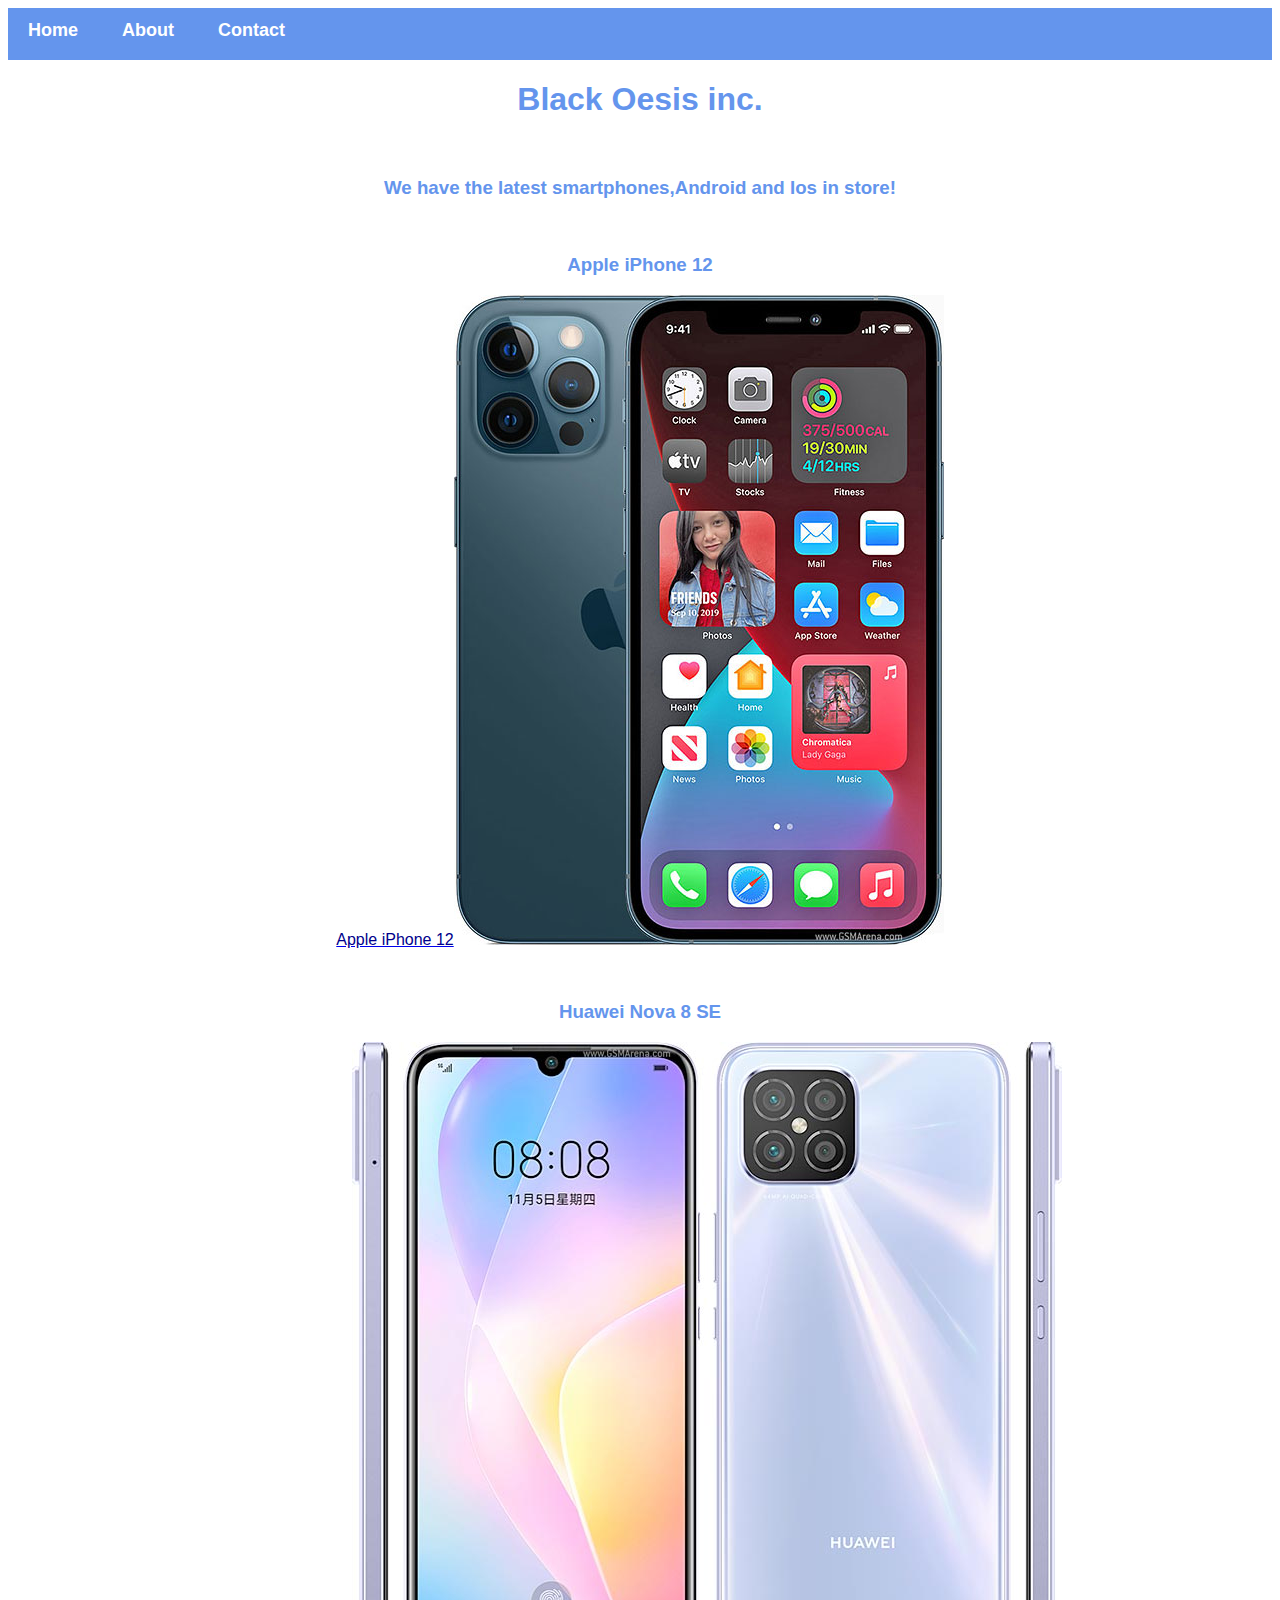
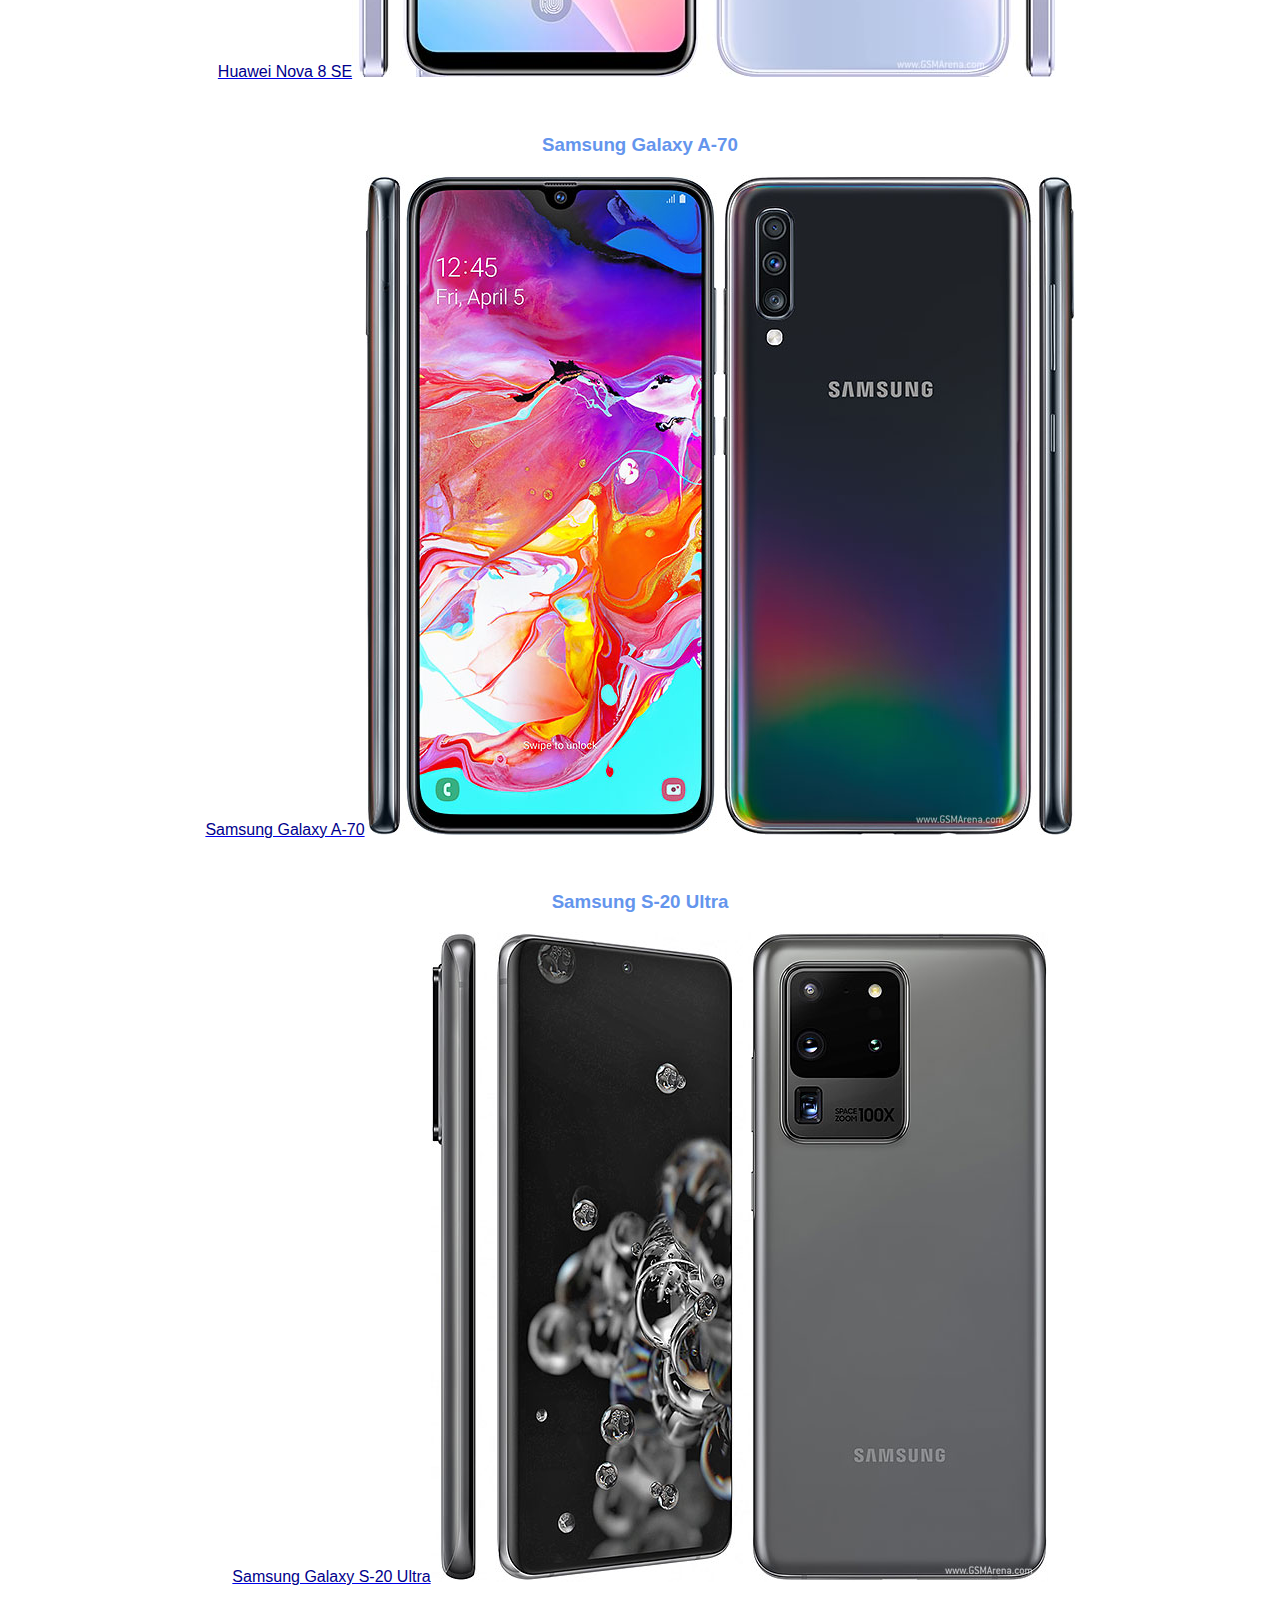
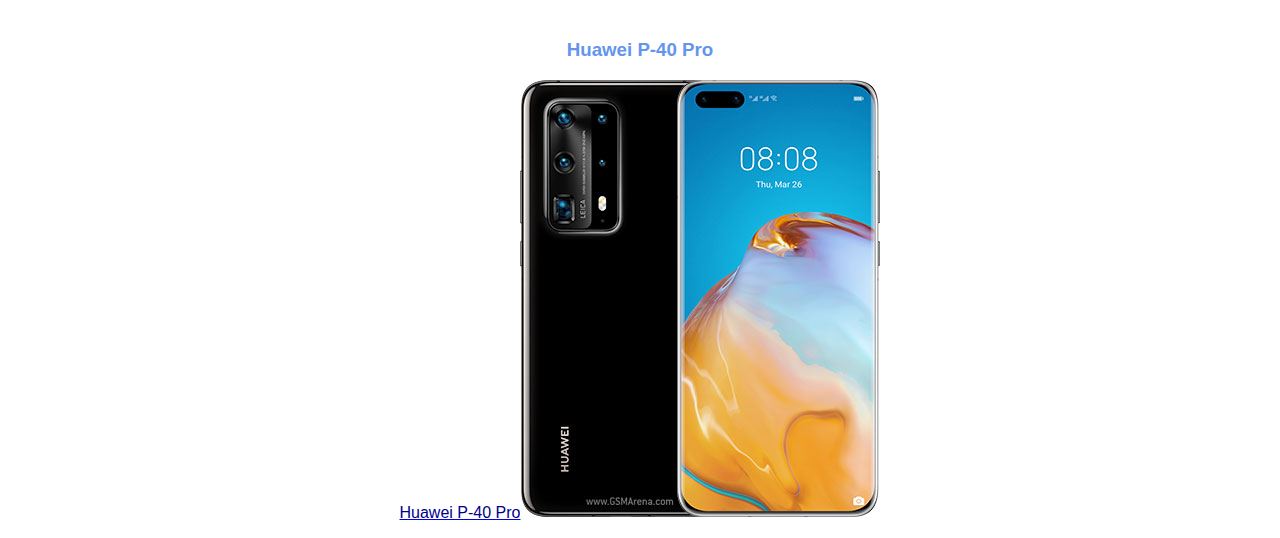
<file: index.html>
<!DOCTYPE html>
<html>
    <head>
        <link rel="stylesheet" href="styles.css">
    
    </head>
    <body>
        <div id="menu">
            <a href="index.html">Home</a>
            <a href="about.html">About</a>
            <a href="contact.html">Contact</a>
        </div>
        <div class="Home-page">
        
        <h1>Black Oesis inc.</h1>
        <br/>
        <h3><b>We have the latest smartphones,Android and Ios in store!</b></h3>
        <br/>
        <h3>Apple iPhone 12</h3>
        <a href="apple.html"><p>Apple iPhone 12<img src="images/apple-iphone-12-pro-max-1.jpg"/></p></a>
        <br/>
        <h3>Huawei Nova 8 SE</h3>
        <a href="huawei.html"><p>Huawei Nova 8 SE<img src="images/huawei-nova-8-se-1%20(1).jpg"/></p></a>
        <br/>
        <h3>Samsung Galaxy A-70</h3>
        <a href="samsung.html"><p>Samsung Galaxy A-70<img src="images/samsung-galaxy-a70-1.jpg"/></p></a>
        <br/>
        <h3>Samsung S-20 Ultra</h3>
        <a href="samsung-s20.html"><p>Samsung Galaxy S-20 Ultra<img src="images/samsung-galaxy-s20-ultra-11.jpg"/></p></a>
        <br/>
        <h3>Huawei P-40 Pro</h3>
        <a href="p40.html"><p>Huawei P-40 Pro<img src="images/huawei-p40-pro-plus-3.jpg"/></p></a>
        </div>
        
    
    </body>
</html>
</file>
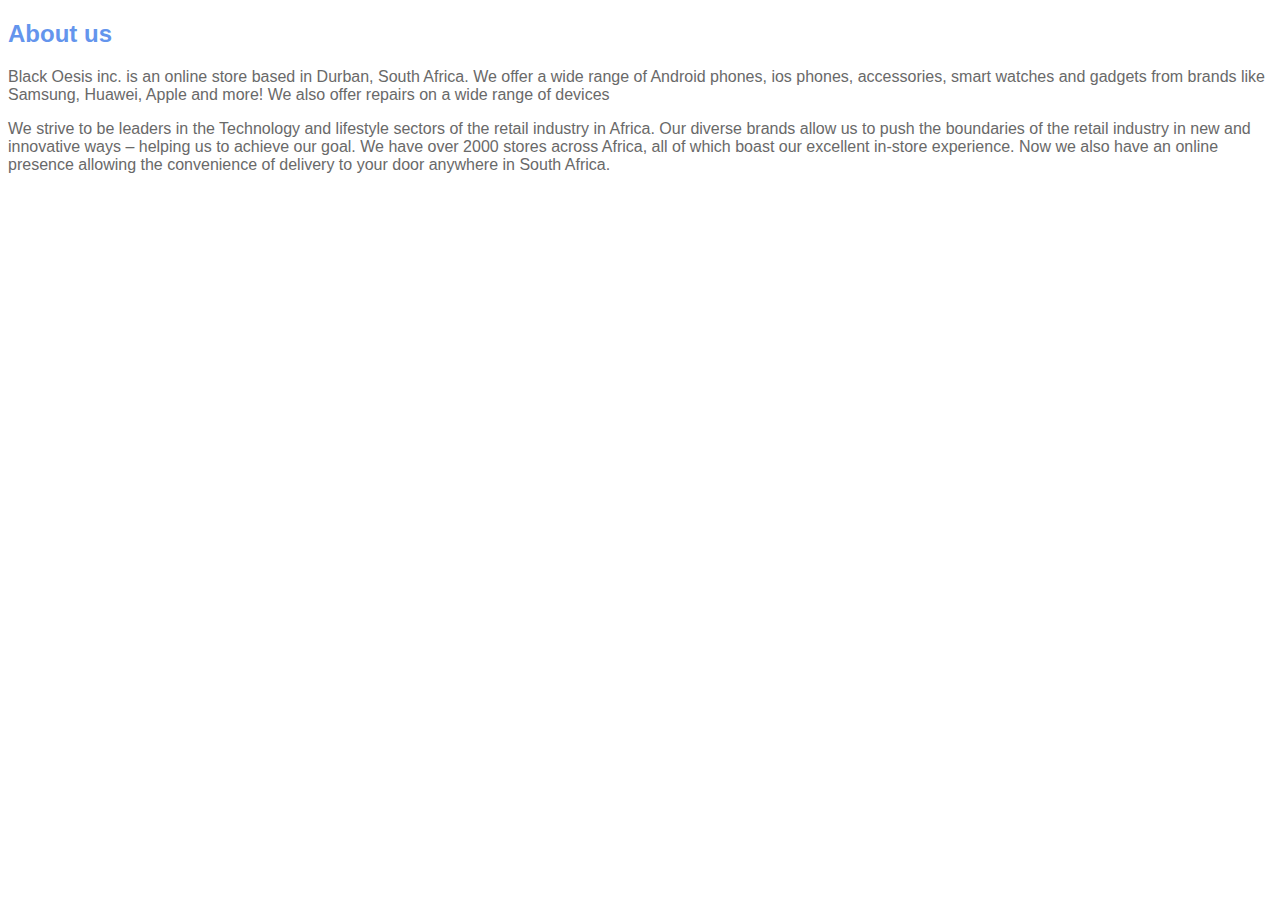
<file: about.html>
<!DOCTYPE html>
<html>
    <head>
        <link rel="stylesheet" href="styles.css">
    
    </head>
    <body>
        <h2>About us</h2>
        <p>Black Oesis inc. is an online store based in Durban, South Africa. We offer a wide range of Android phones, ios phones, accessories, smart watches and gadgets from brands like Samsung, Huawei, Apple and more! We also offer repairs on a wide range of devices</p>
        <p>We strive to be leaders in the Technology and lifestyle sectors of the retail industry in Africa. Our diverse brands allow us to push the boundaries of the retail industry in new and innovative ways – helping us to achieve our goal. We have over 2000 stores across Africa, all of which boast our excellent in-store experience. Now we also have an online presence allowing the convenience of delivery to your door anywhere in South Africa.</p>
        
    
    

    </body>
</html>
</file>
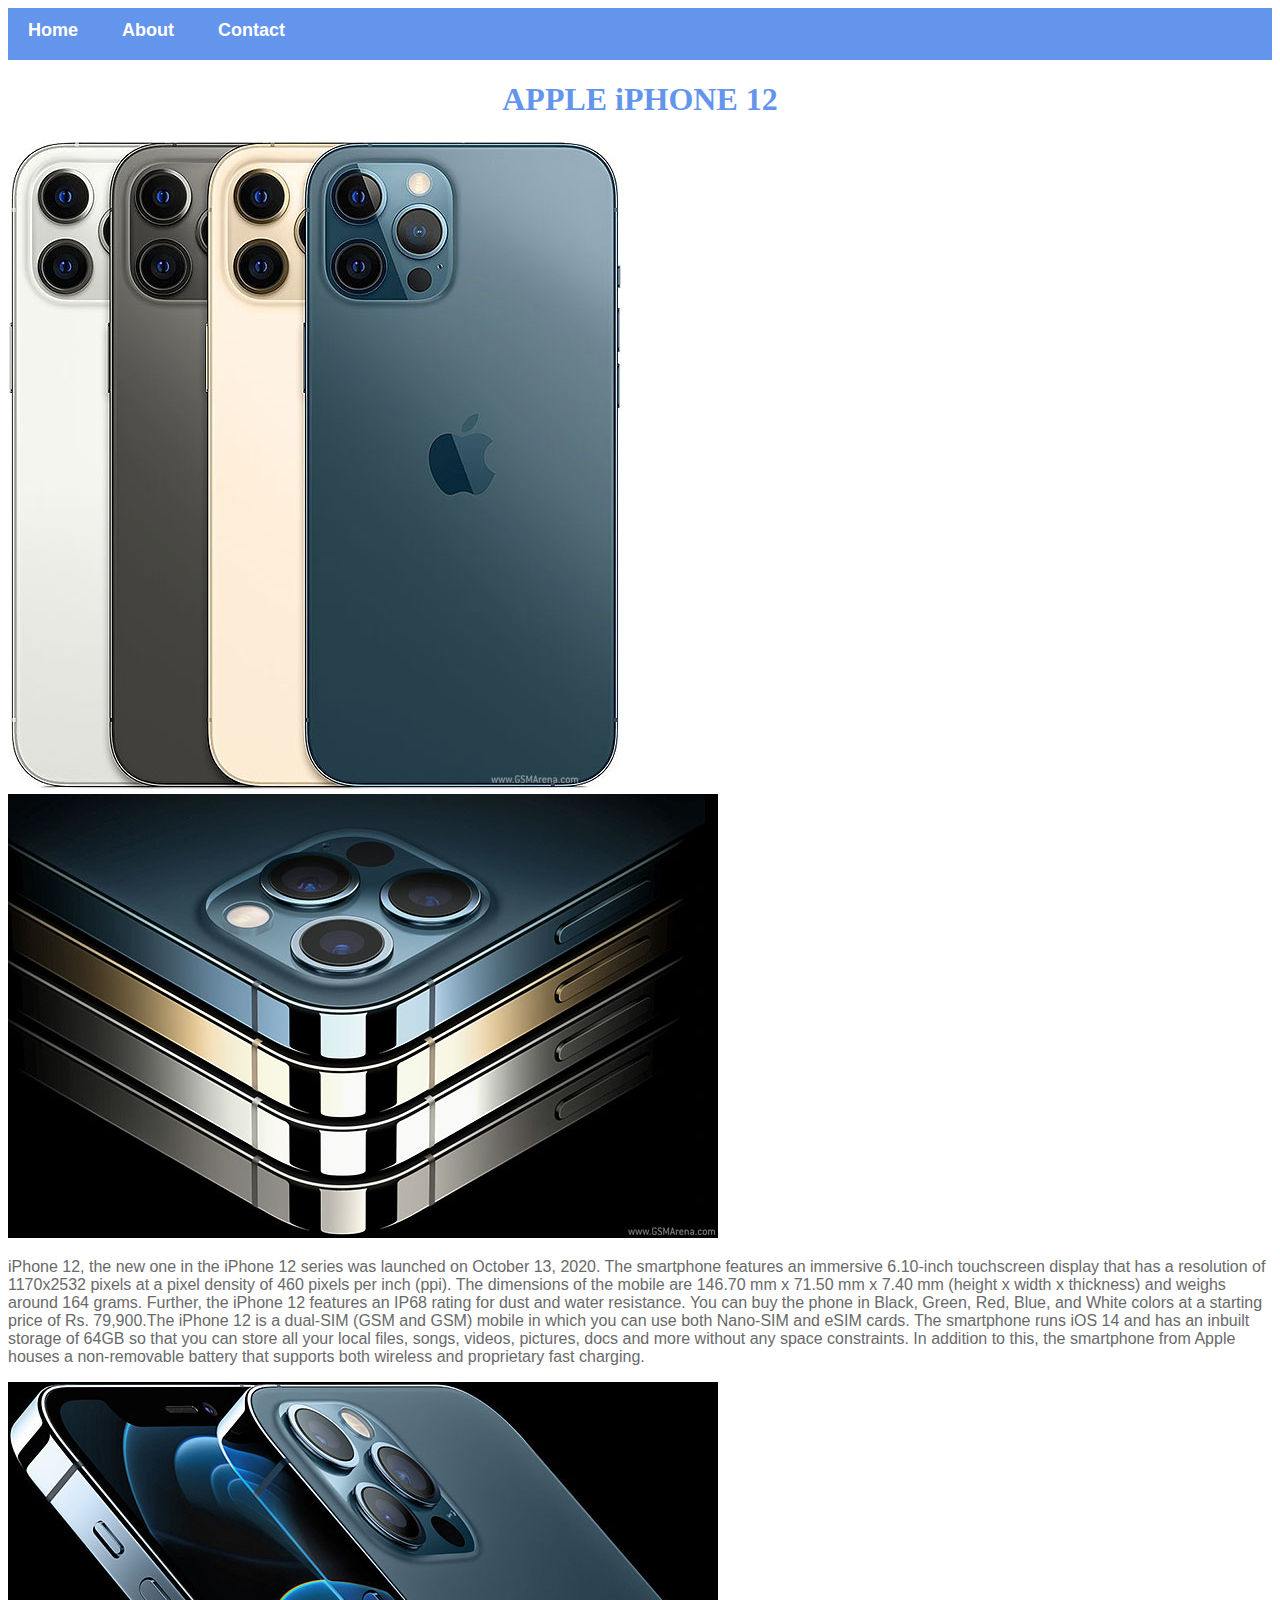
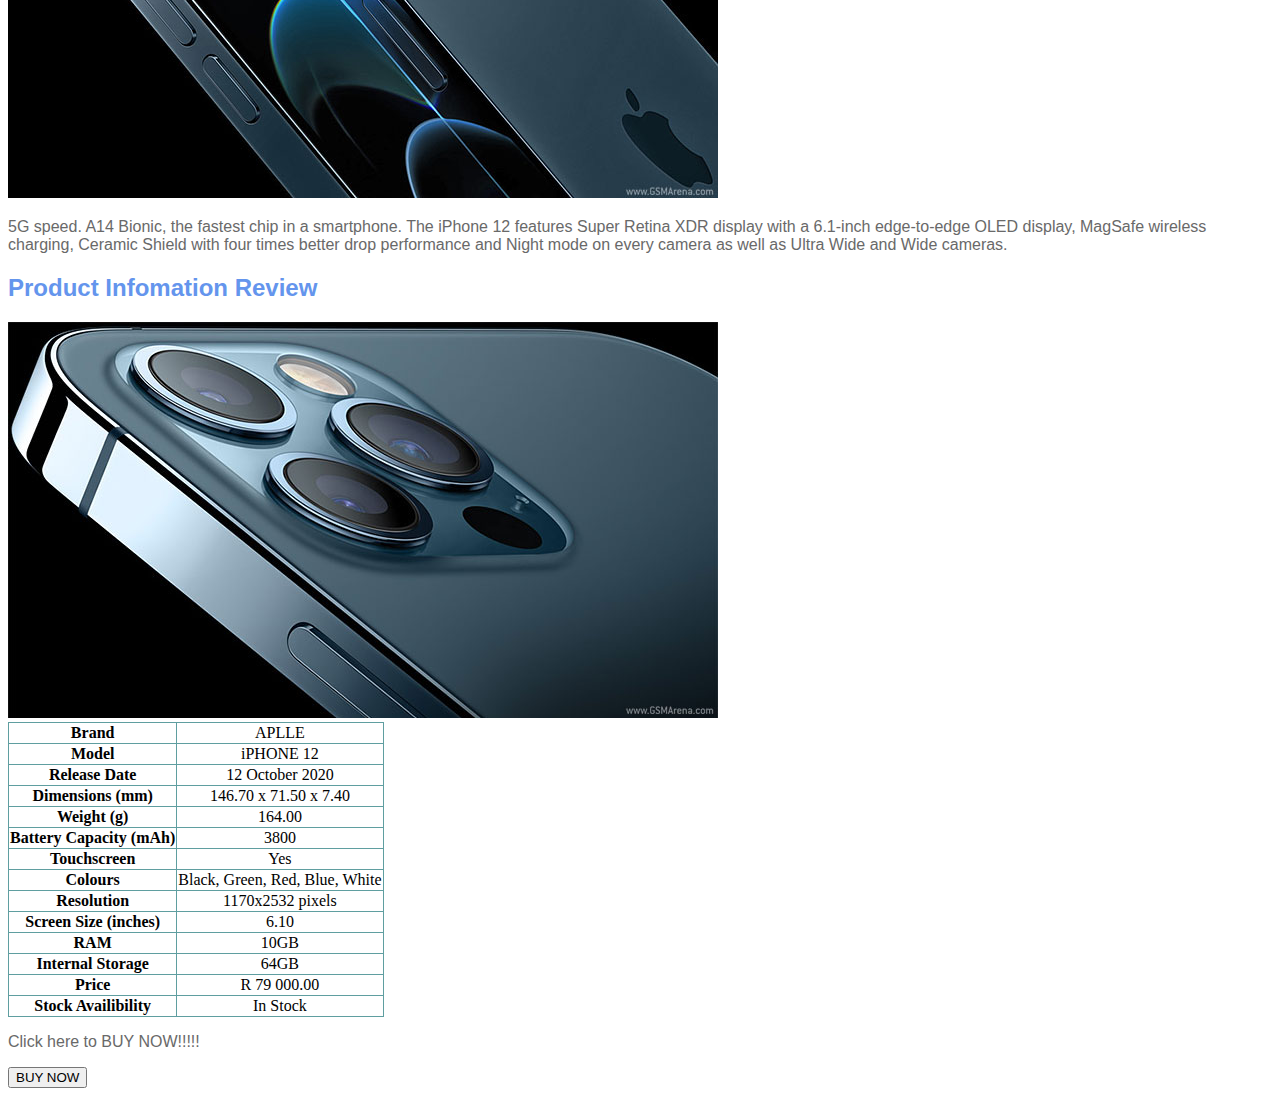
<file: apple.html>
<!DOCTYPE html>
<html>
    <head>
        <link rel="stylesheet" href="styles.css">
    
    </head>
    <body>
        <div id="menu">
            <a href="index.html">Home</a>
            <a href="about.html">About</a>
            <a href="contact.html">Contact</a>
        </div>
        <h1>APPLE iPHONE 12</h1>
        <img src="images/apple-iphone-12-pro-max-2.jpg"/><img src="images/apple-iphone-12-pro-max-4.jpg">
        <p>iPhone 12, the new one in the iPhone 12 series was launched on October 13, 2020. The smartphone features an immersive 6.10-inch touchscreen display that has a resolution of 1170x2532 pixels at a pixel density of 460 pixels per inch (ppi). The dimensions of the mobile are 146.70 mm x 71.50 mm x 7.40 mm (height x width x thickness) and weighs around 164 grams. Further, the iPhone 12 features an IP68 rating for dust and water resistance. You can buy the phone in Black, Green, Red, Blue, and White colors at a starting price of Rs. 79,900.The iPhone 12 is a dual-SIM (GSM and GSM) mobile in which you can use both Nano-SIM and eSIM cards. The smartphone runs iOS 14 and has an inbuilt storage of 64GB so that you can store all your local files, songs, videos, pictures, docs and more without any space constraints. In addition to this, the smartphone from Apple houses a non-removable battery that supports both wireless and proprietary fast charging.</p>
        <img src="images/apple-iphone-12-pro-max-3.jpg"/>
        <p>5G speed. A14 Bionic, the fastest chip in a smartphone. The iPhone 12 features Super Retina XDR display with a 6.1‐inch edge-to-edge OLED display, MagSafe wireless charging, Ceramic Shield with four times better drop performance and Night mode on every camera as well as Ultra Wide and Wide cameras.</p>
         <h2>Product Infomation Review</h2>
        <img src="images/apple-iphone-12-pro-max-6.jpg"/>
        <table border="1">
            <tr>
                <th>Brand</th>
                <td>APLLE</td>
            </tr>
            <tr>
                <th>Model</th>
                <td>iPHONE 12</td>
            </tr>
            <tr>
                <th>Release Date</th>
                <td>12 October 2020</td>
            </tr>
            <tr>
                <th>Dimensions (mm)</th>
                <td>146.70 x 71.50 x 7.40</td>
            </tr>
            <tr>
                <th>Weight (g)</th>
                <td>164.00</td>
            </tr>
            <tr>
                <th>Battery Capacity (mAh)</th>
                <td>3800</td>
            </tr>
            <tr>
                <th>Touchscreen</th>
                <td>Yes</td>
            </tr>
            <tr>
                <th>Colours</th>
                <td>Black, Green, Red, Blue, White</td>
            
            </tr>
            <tr>
                <th>Resolution</th>
                <td>1170x2532 pixels</td>
            
            </tr>
            <tr>
                <th>Screen Size (inches)</th>
                <td> 6.10</td>
            </tr>
            <tr>
                <th>RAM</th>
                <td>10GB</td>
            </tr>
            <tr>
                <th>Internal Storage</th>
                <td>64GB</td>
            </tr>
            <tr>
                <th>Price</th>
                <td>R 79 000.00</td>
            </tr>
            <tr>
                <th>Stock Availibility</th>
                <td> In Stock</td>
            </tr>
            
        </table>
        <p>Click here to BUY NOW!!!!!<p>
        <input type="submit" value="BUY NOW"/>
    </body>
</html>
</file>
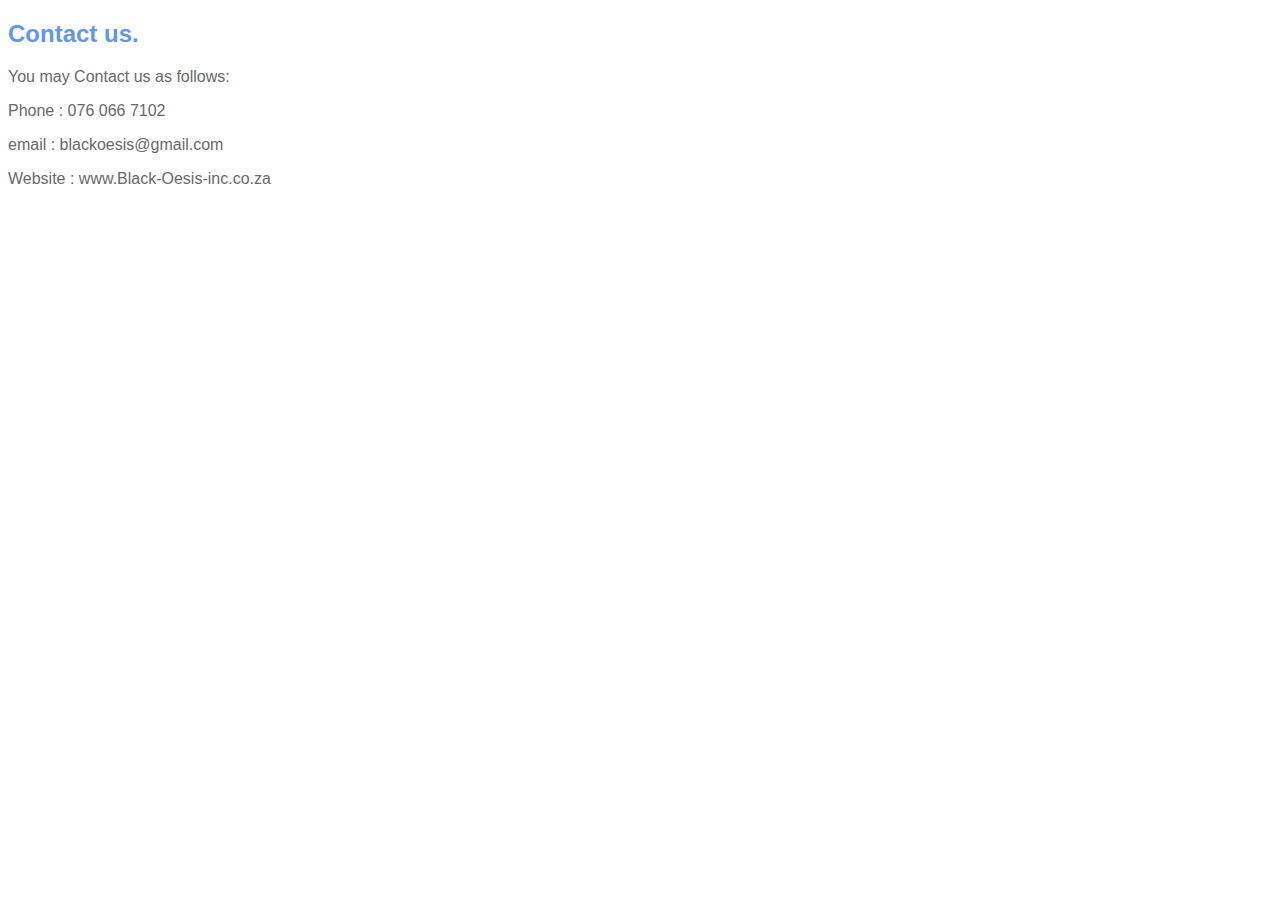
<file: contact.html>
<!DOCTYPE html>
<html>
    <head>
        <link rel="stylesheet" href="styles.css">
    
    </head>
    <body>
          <h2>Contact us.</h2>
        <p>You may Contact us as follows:</p>
        <p>Phone : 076 066 7102</p>
        <p>email : blackoesis@gmail.com</p>
        <p>Website : www.Black-Oesis-inc.co.za</p>
    </body>
</html>
</file>
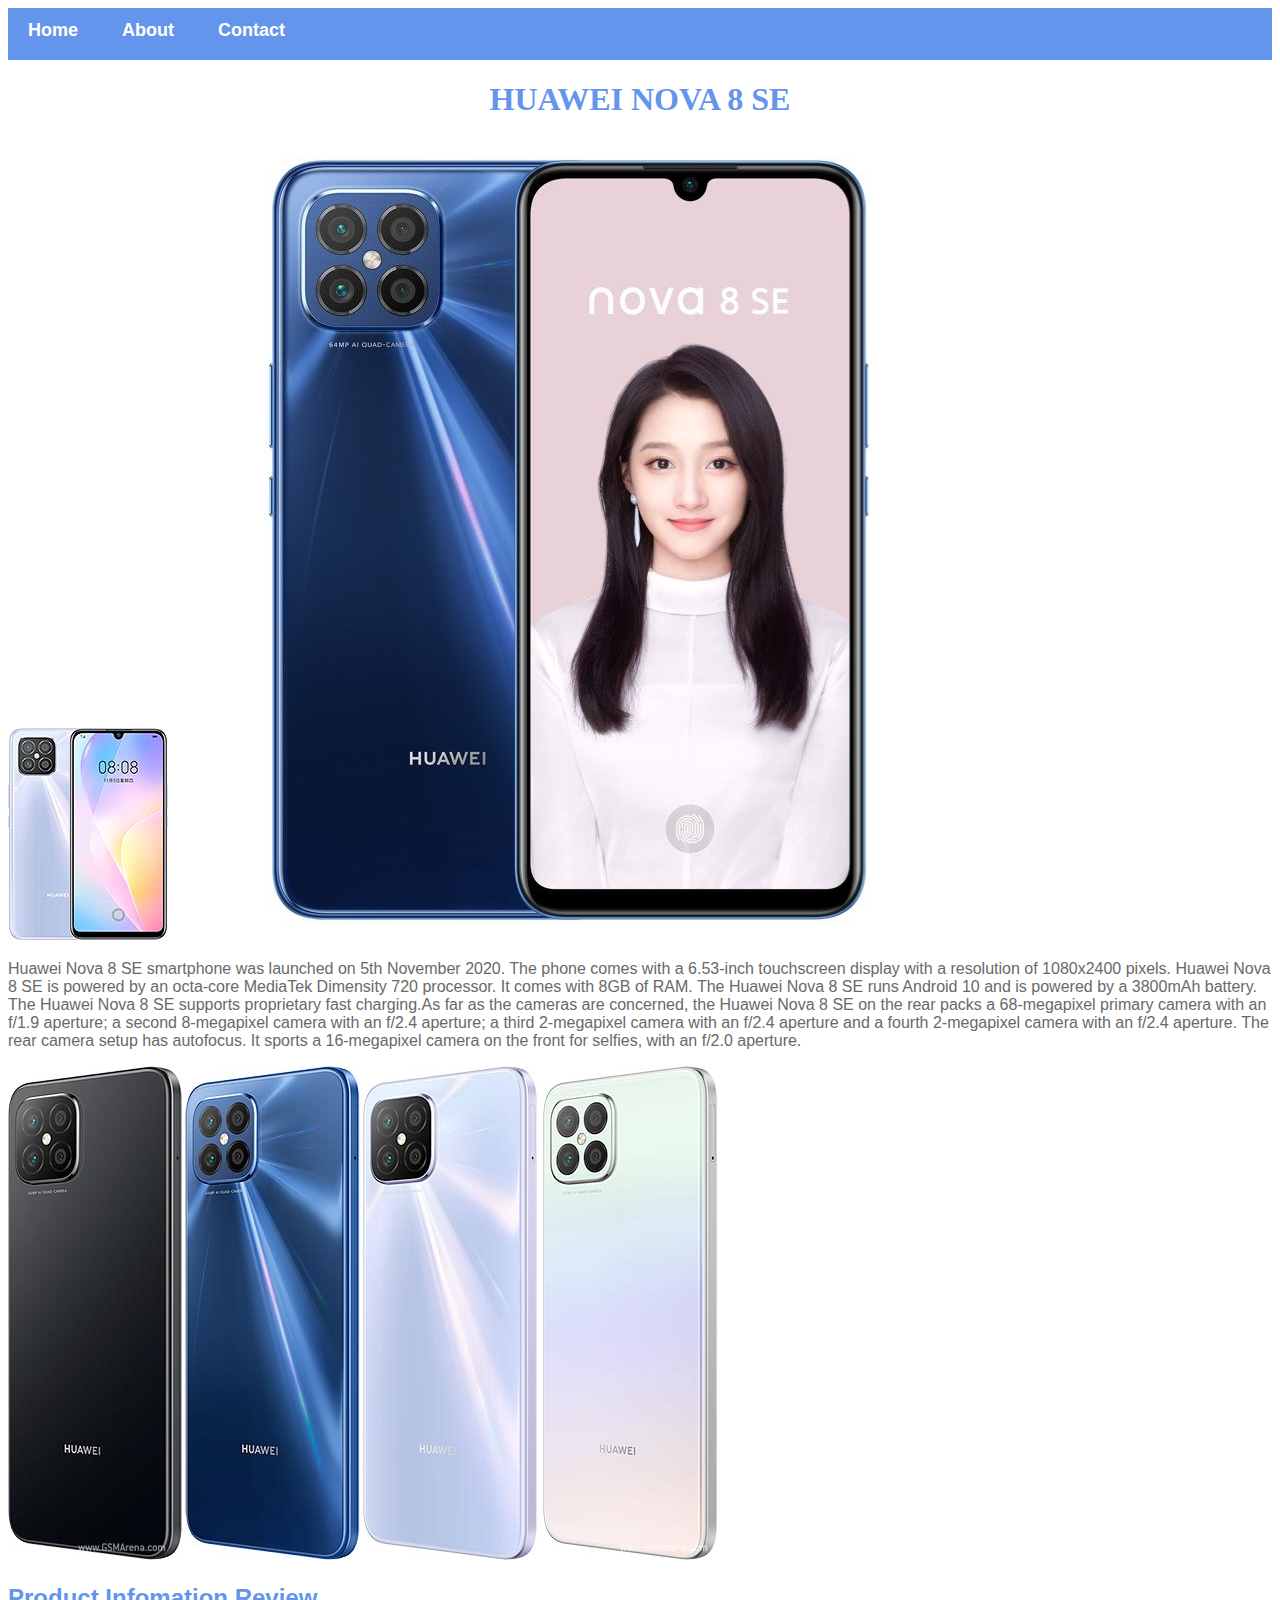
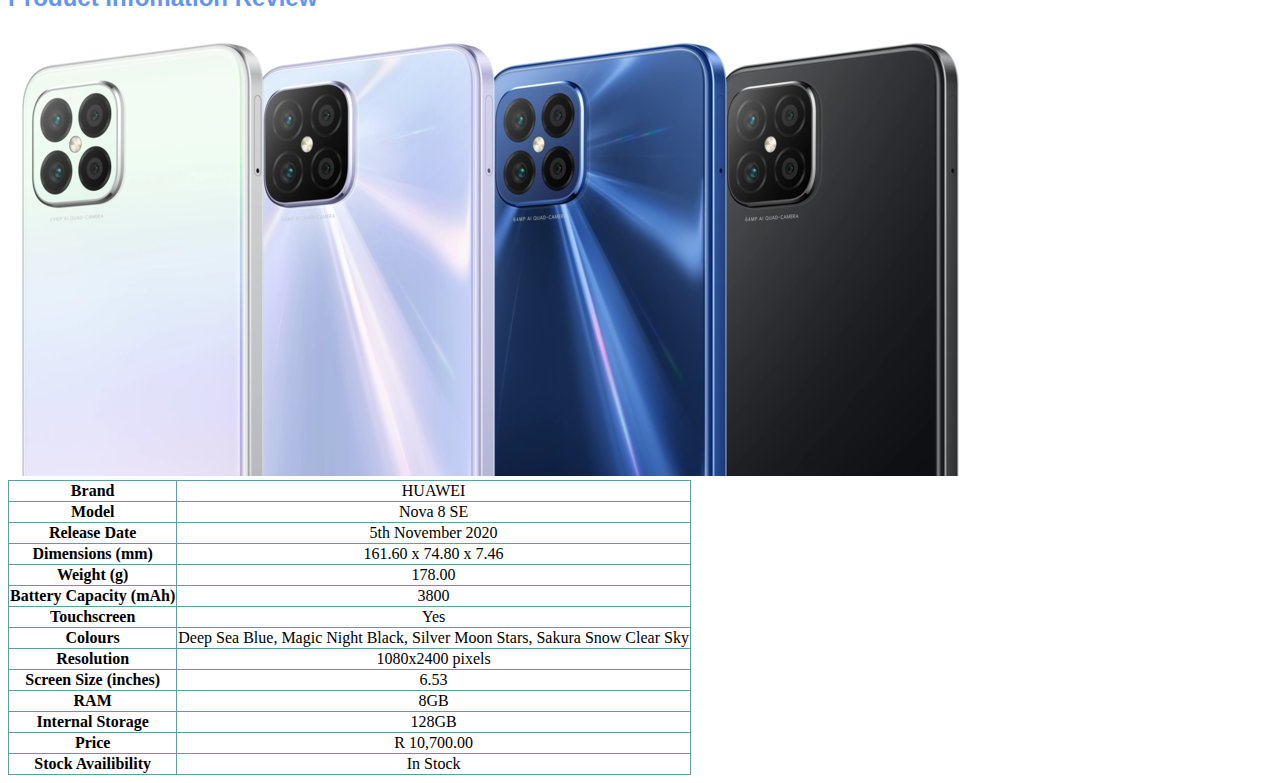
<file: huawei.html>
<!DOCTYPE html>
<html>
    <head>
        <link rel="stylesheet" href="styles.css">
    
    </head>
    <body>
        <div id="menu">
            <a href="index.html">Home</a>
            <a href="about.html">About</a>
            <a href="contact.html">Contact</a>
        </div>
        <h1>HUAWEI NOVA 8 SE</h1>
        <img src="images/huawei-nova-8-se.jpg"/><img src="images/thumb_435277_default_big.jpeg"/>
        <p>Huawei Nova 8 SE smartphone was launched on 5th November 2020. The phone comes with a 6.53-inch touchscreen display with a resolution of 1080x2400 pixels. Huawei Nova 8 SE is powered by an octa-core MediaTek Dimensity 720 processor. It comes with 8GB of RAM. The Huawei Nova 8 SE runs Android 10 and is powered by a 3800mAh battery. The Huawei Nova 8 SE supports proprietary fast charging.As far as the cameras are concerned, the Huawei Nova 8 SE on the rear packs a 68-megapixel primary camera with an f/1.9 aperture; a second 8-megapixel camera with an f/2.4 aperture; a third 2-megapixel camera with an f/2.4 aperture and a fourth 2-megapixel camera with an f/2.4 aperture. The rear camera setup has autofocus. It sports a 16-megapixel camera on the front for selfies, with an f/2.0 aperture.</p>
        <img src="images/huawei-nova-8-se-2.jpg"/>
        <h2>Product Infomation Review</h2>
        <img src="images/thumb_435285_default_big.jpeg"/>
        <table border="1">
            <tr>
                <th>Brand</th>
                <td>HUAWEI</td>
            </tr>
            <tr>
                <th>Model</th>
                <td>Nova 8 SE</td>
            </tr>
            <tr>
                <th>Release Date</th>
                <td>5th November 2020</td>
            </tr>
            <tr>
                <th>Dimensions (mm)</th>
                <td>161.60 x 74.80 x 7.46</td>
            </tr>
            <tr>
                <th>Weight (g)</th>
                <td>178.00</td>
            </tr>
            <tr>
                <th>Battery Capacity (mAh)</th>
                <td>3800</td>
            </tr>
            <tr>
                <th>Touchscreen</th>
                <td>Yes</td>
            </tr>
            <tr>
                <th>Colours</th>
                <td>Deep Sea Blue, Magic Night Black, Silver Moon Stars, Sakura Snow Clear Sky</td>
            
            </tr>
            <tr>
                <th>Resolution</th>
                <td>1080x2400 pixels</td>
            
            </tr>
            <tr>
                <th>Screen Size (inches)</th>
                <td>6.53</td>
            </tr>
            <tr>
                <th>RAM</th>
                <td> 8GB</td>
            </tr>
            <tr>
                <th>Internal Storage</th>
                <td>128GB</td>
            </tr>
            <tr>
                <th>Price</th>
                <td> R 10,700.00</td>
            </tr>
            <tr>
                <th>Stock Availibility</th>
                <td>In Stock</td>
            </tr>
        </table>
    </body>
</html>
</file>
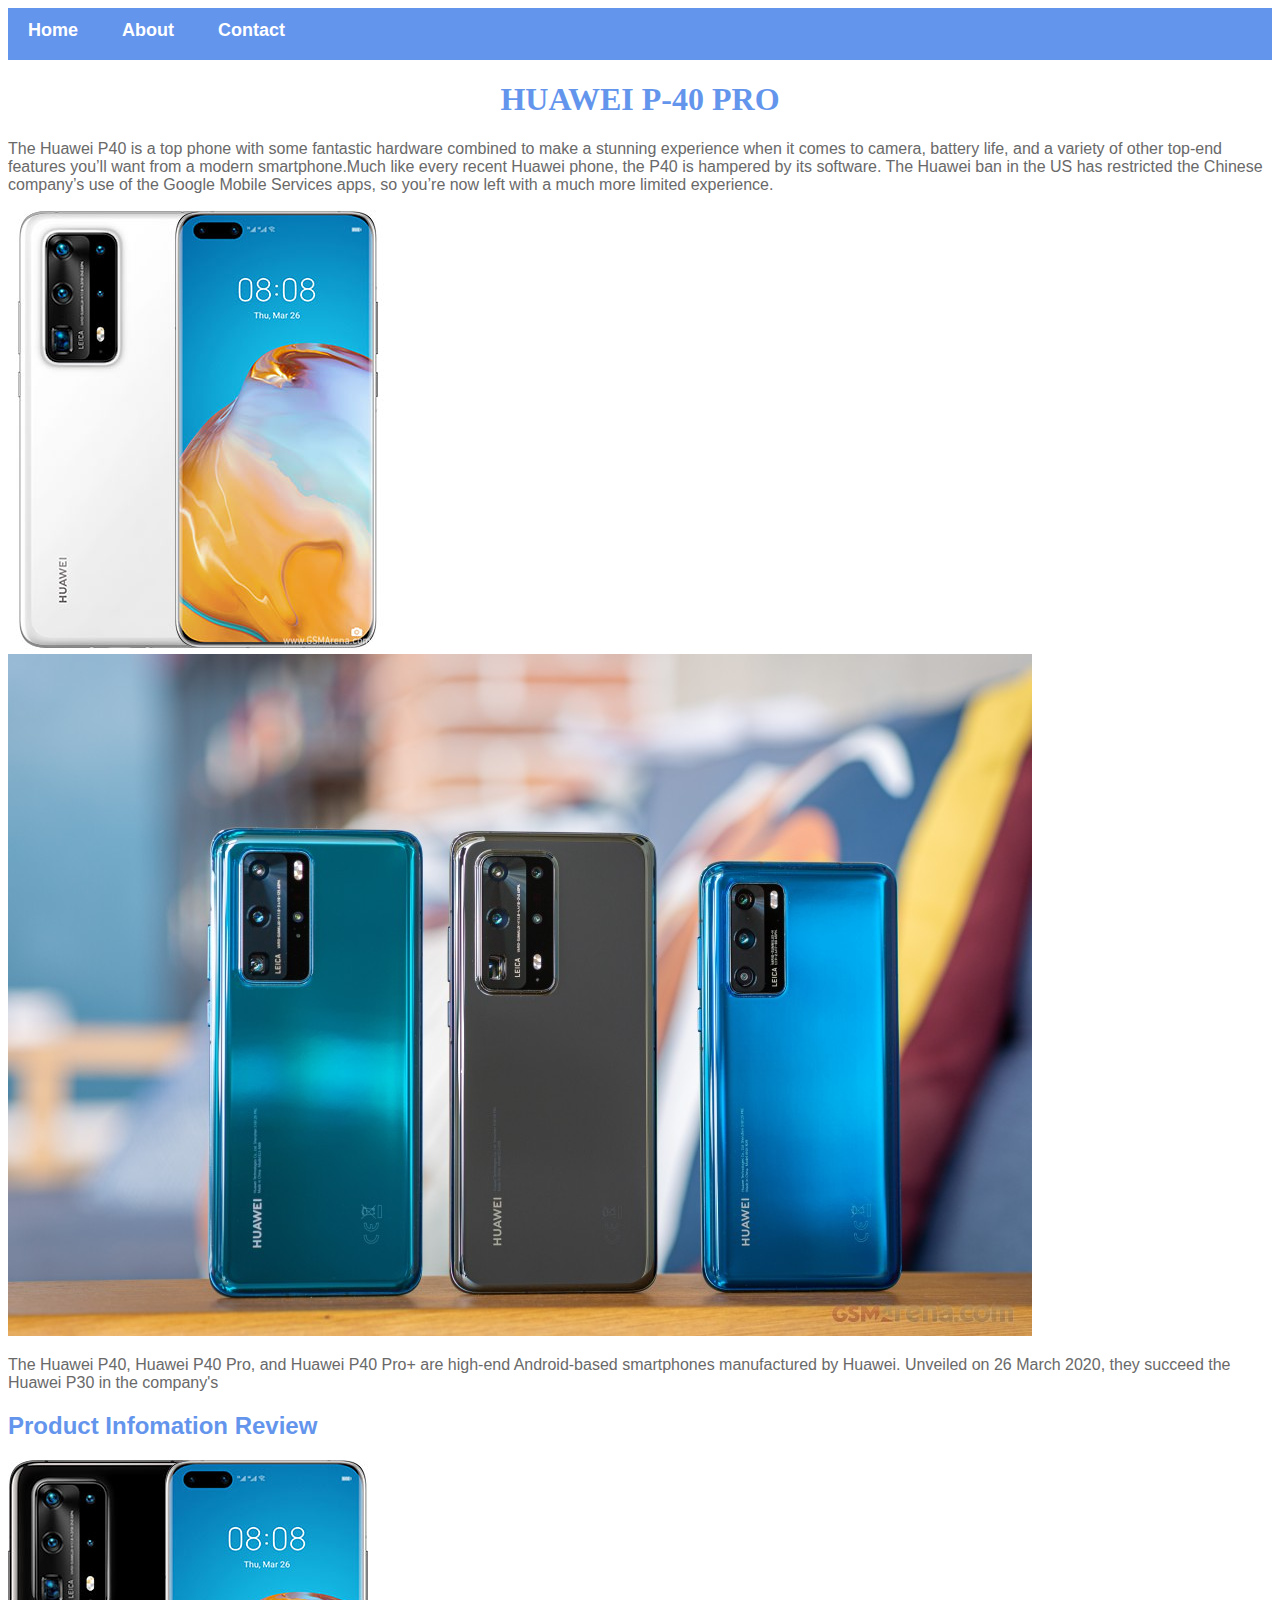
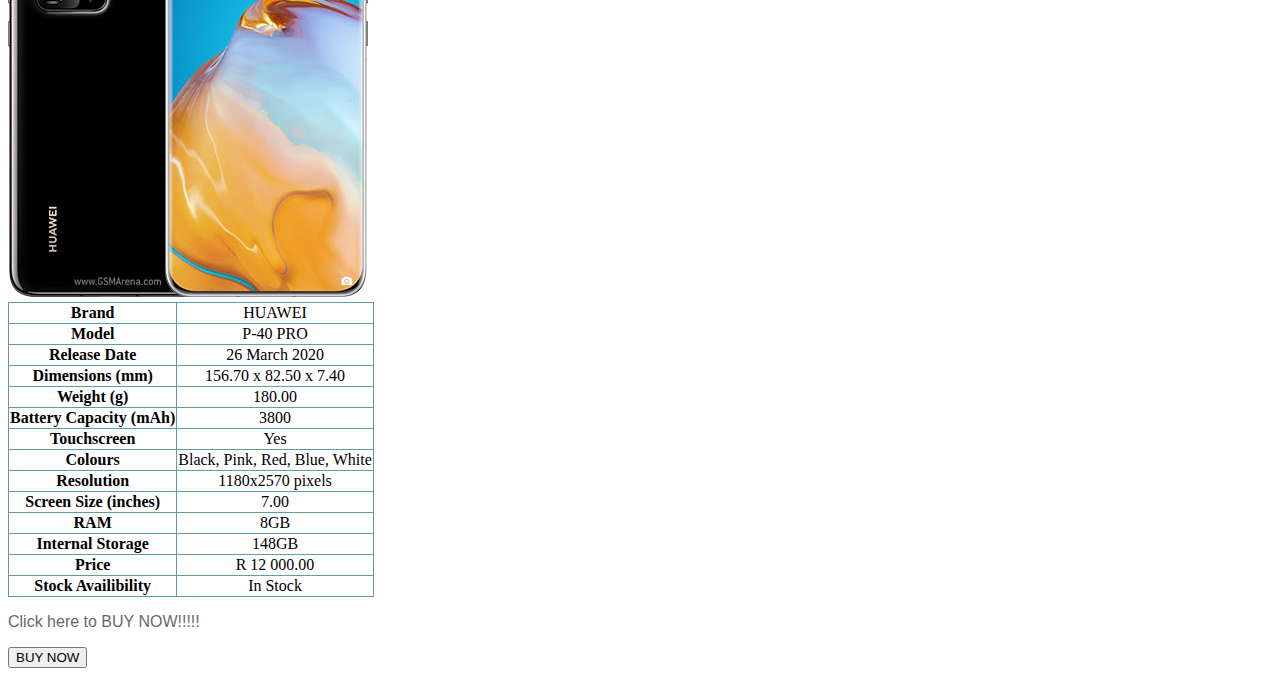
<file: p40.html>
<!DOCTYPE html>
<html>
    <head>
        <link rel="stylesheet" href="styles.css">
    
    </head>
    <body>
        <div id="menu">
            <a href="index.html">Home</a>
            <a href="about.html">About</a>
            <a href="contact.html">Contact</a>
        </div>
        <h1>HUAWEI P-40 PRO</h1>
        <p>The Huawei P40 is a top phone with some fantastic hardware combined to make a stunning experience when it comes to camera, battery life, and a variety of other top-end features you’ll want from a modern smartphone.Much like every recent Huawei phone, the P40 is hampered by its software. The Huawei ban in the US has restricted the Chinese company’s use of the Google Mobile Services apps, so you’re now left with a much more limited experience.</p>
        <img src="images/huawei-p40-pro-plus-2.jpg"/><img src="images/P40-PRO.jpg"/>
        <p>The Huawei P40, Huawei P40 Pro, and Huawei P40 Pro+ are high-end Android-based smartphones manufactured by Huawei. Unveiled on 26 March 2020, they succeed the Huawei P30 in the company's</p>
        <h2>Product Infomation Review</h2>
        <img src="images/huawei-p40-pro-plus-3.jpg"/>
        <table border="1">
            <tr>
                <th>Brand</th>
                <td>HUAWEI</td>
            </tr>
            <tr>
                <th>Model</th>
                <td>P-40 PRO</td>
            </tr>
            <tr>
                <th>Release Date</th>
                <td>26 March 2020</td>
            </tr>
            <tr>
                <th>Dimensions (mm)</th>
                <td>156.70 x 82.50 x 7.40</td>
            </tr>
            <tr>
                <th>Weight (g)</th>
                <td>180.00</td>
            </tr>
            <tr>
                <th>Battery Capacity (mAh)</th>
                <td>3800</td>
            </tr>
            <tr>
                <th>Touchscreen</th>
                <td>Yes</td>
            </tr>
            <tr>
                <th>Colours</th>
                <td>Black, Pink, Red, Blue, White</td>
            
            </tr>
            <tr>
                <th>Resolution</th>
                <td>1180x2570 pixels</td>
            
            </tr>
            <tr>
                <th>Screen Size (inches)</th>
                <td>7.00</td>
            </tr>
            <tr>
                <th>RAM</th>
                <td>8GB</td>
            </tr>
            <tr>
                <th>Internal Storage</th>
                <td>148GB</td>
            </tr>
            <tr>
                <th>Price</th>
                <td>R 12 000.00</td>
            </tr>
            <tr>
                <th>Stock Availibility</th>
                <td>In Stock</td>
            </tr>
        </table>
        <p>Click here to BUY NOW!!!!!<p>
        <input type="submit" value="BUY NOW"/>
    </body>
</html>
</file>
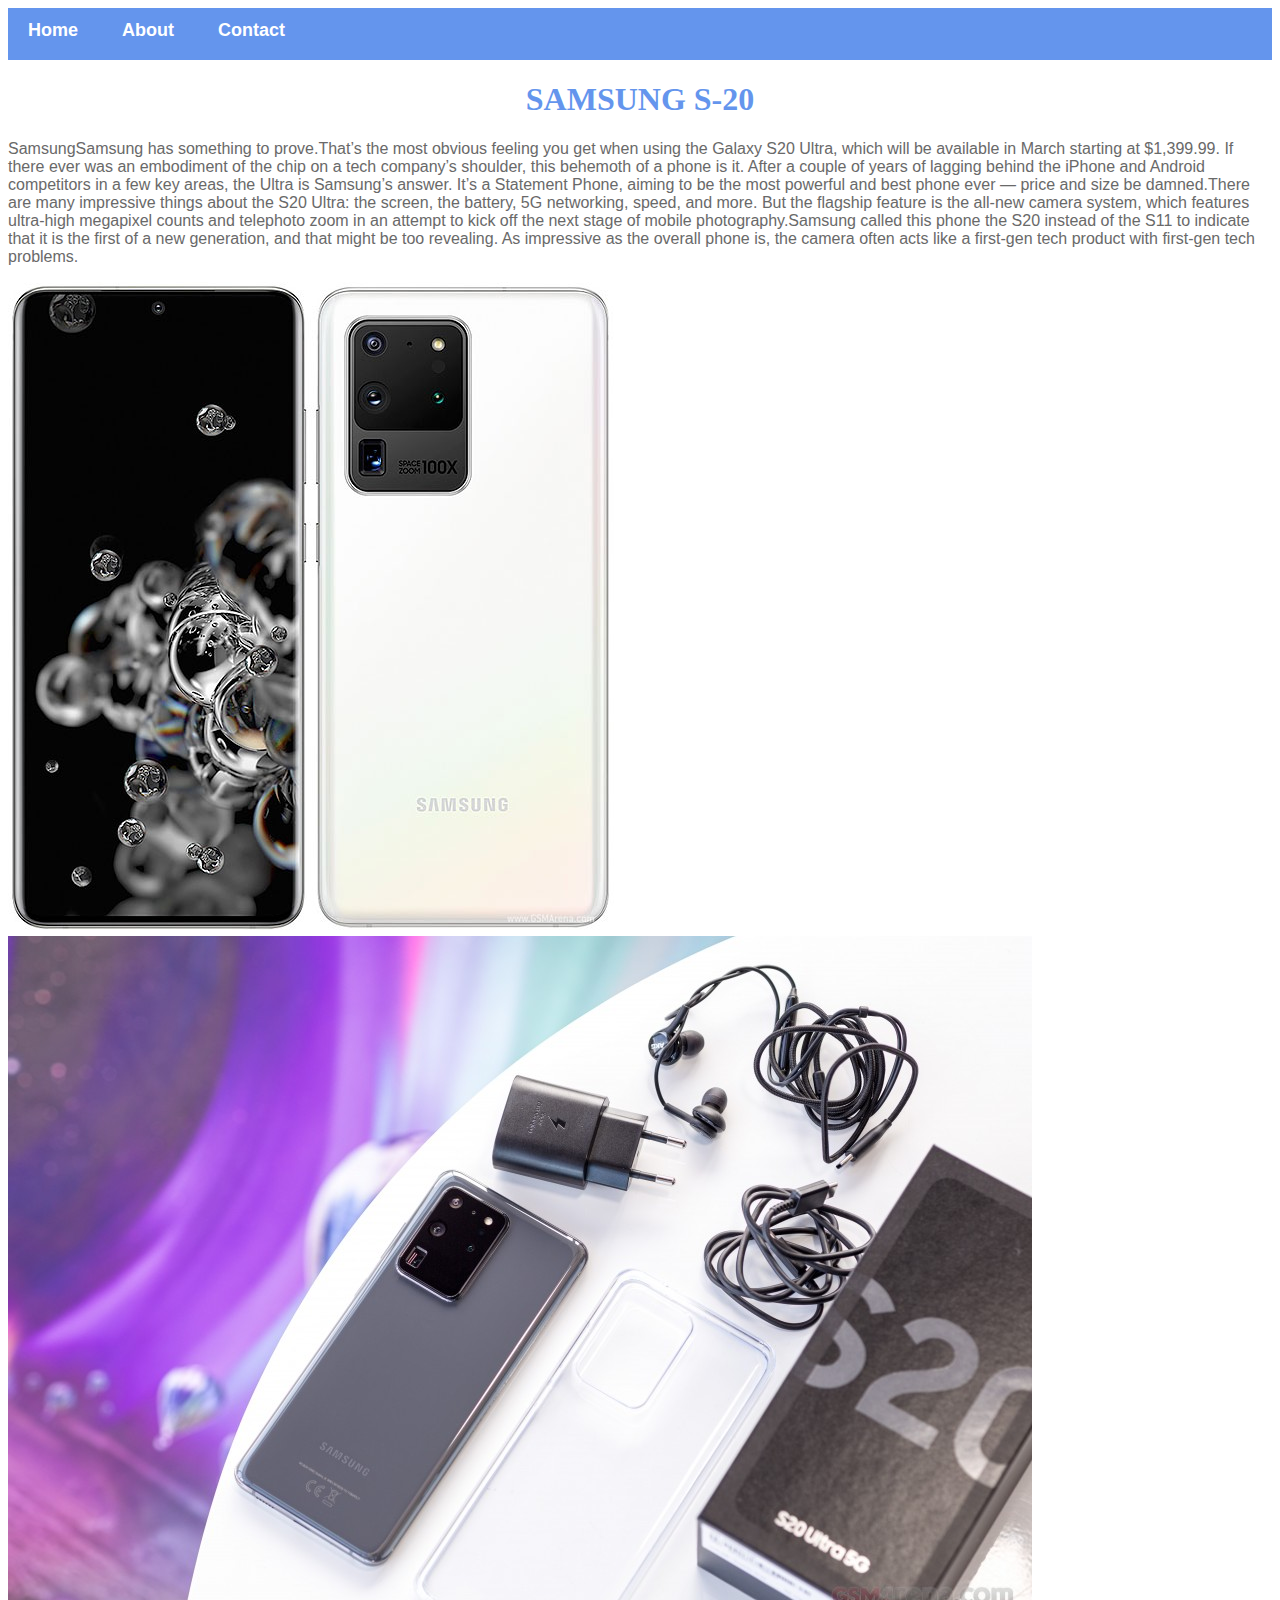
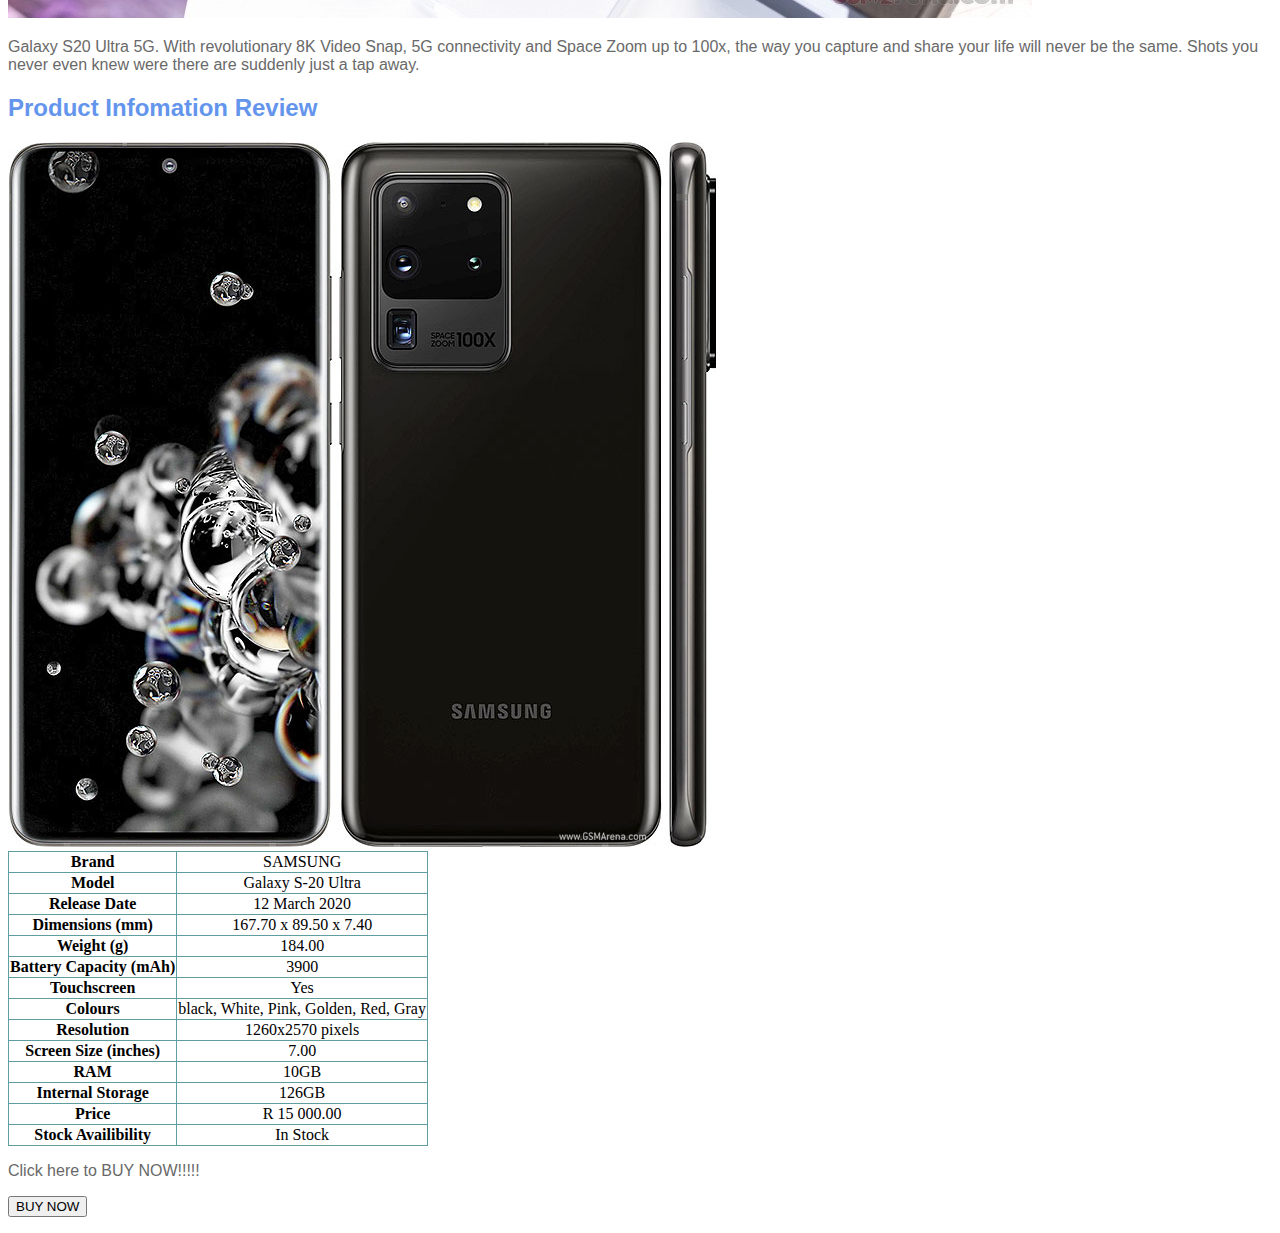
<file: samsung-s20.html>
<!DOCTYPE html>
<html>
    <head>
        <link rel="stylesheet" href="styles.css">
    
    </head>
    <body><div id="menu">
            <a href="index.html">Home</a>
            <a href="about.html">About</a>
            <a href="contact.html">Contact</a>
        </div>
        <h1>SAMSUNG S-20</h1>
        <p>SamsungSamsung has something to prove.That’s the most obvious feeling you get when using the Galaxy S20 Ultra, which will be available in March starting at $1,399.99. If there ever was an embodiment of the chip on a tech company’s shoulder, this behemoth of a phone is it. After a couple of years of lagging behind the iPhone and Android competitors in a few key areas, the Ultra is Samsung’s answer. It’s a Statement Phone, aiming to be the most powerful and best phone ever — price and size be damned.There are many impressive things about the S20 Ultra: the screen, the battery, 5G networking, speed, and more. But the flagship feature is the all-new camera system, which features ultra-high megapixel counts and telephoto zoom in an attempt to kick off the next stage of mobile photography.Samsung called this phone the S20 instead of the S11 to indicate that it is the first of a new generation, and that might be too revealing. As impressive as the overall phone is, the camera often acts like a first-gen tech product with first-gen tech problems.</p>
        <img src="images/samsung-galaxy-s20-ultra-12.jpg"/><img src="images/SAMSUNG-GALAXY-S-20-2.jpg">
        <p>Galaxy S20 Ultra 5G. With revolutionary 8K Video Snap, 5G connectivity and Space Zoom up to 100x, the way you capture and share your life will never be the same. Shots you never even knew were there are suddenly just a tap away.</p>
        <h2>Product Infomation Review</h2>
        <img src="images/samsung-galaxy-s20-ultra-10.jpg">
        <table border="1">
            <tr>
                <th>Brand</th>
                <td>SAMSUNG</td>
            </tr>
            <tr>
                <th>Model</th>
                <td>Galaxy S-20 Ultra</td>
            </tr>
            <tr>
                <th>Release Date</th>
                <td>12 March 2020</td>
            </tr>
            <tr>
                <th>Dimensions (mm)</th>
                <td>167.70 x 89.50 x 7.40</td>
            </tr>
            <tr>
                <th>Weight (g)</th>
                <td>184.00</td>
            </tr>
            <tr>
                <th>Battery Capacity (mAh)</th>
                <td>3900</td>
            </tr>
            <tr>
                <th>Touchscreen</th>
                <td>Yes</td>
            </tr>
            <tr>
                <th>Colours</th>
                <td>black, White, Pink, Golden, Red, Gray</td>
            
            </tr>
            <tr>
                <th>Resolution</th>
                <td>1260x2570 pixels</td>
            
            </tr>
            <tr>
                <th>Screen Size (inches)</th>
                <td>7.00</td>
            </tr>
            <tr>
                <th>RAM</th>
                <td>10GB</td>
            </tr>
            <tr>
                <th>Internal Storage</th>
                <td>126GB</td>
            </tr>
            <tr>
                <th>Price</th>
                <td>R 15 000.00</td>
            </tr>
            <tr>
                <th>Stock Availibility</th>
                <td>In Stock</td>
            </tr>
            </table>
        <p>Click here to BUY NOW!!!!!<p>
        <input type="submit" value="BUY NOW"/>
    </body>
</html>
</file>
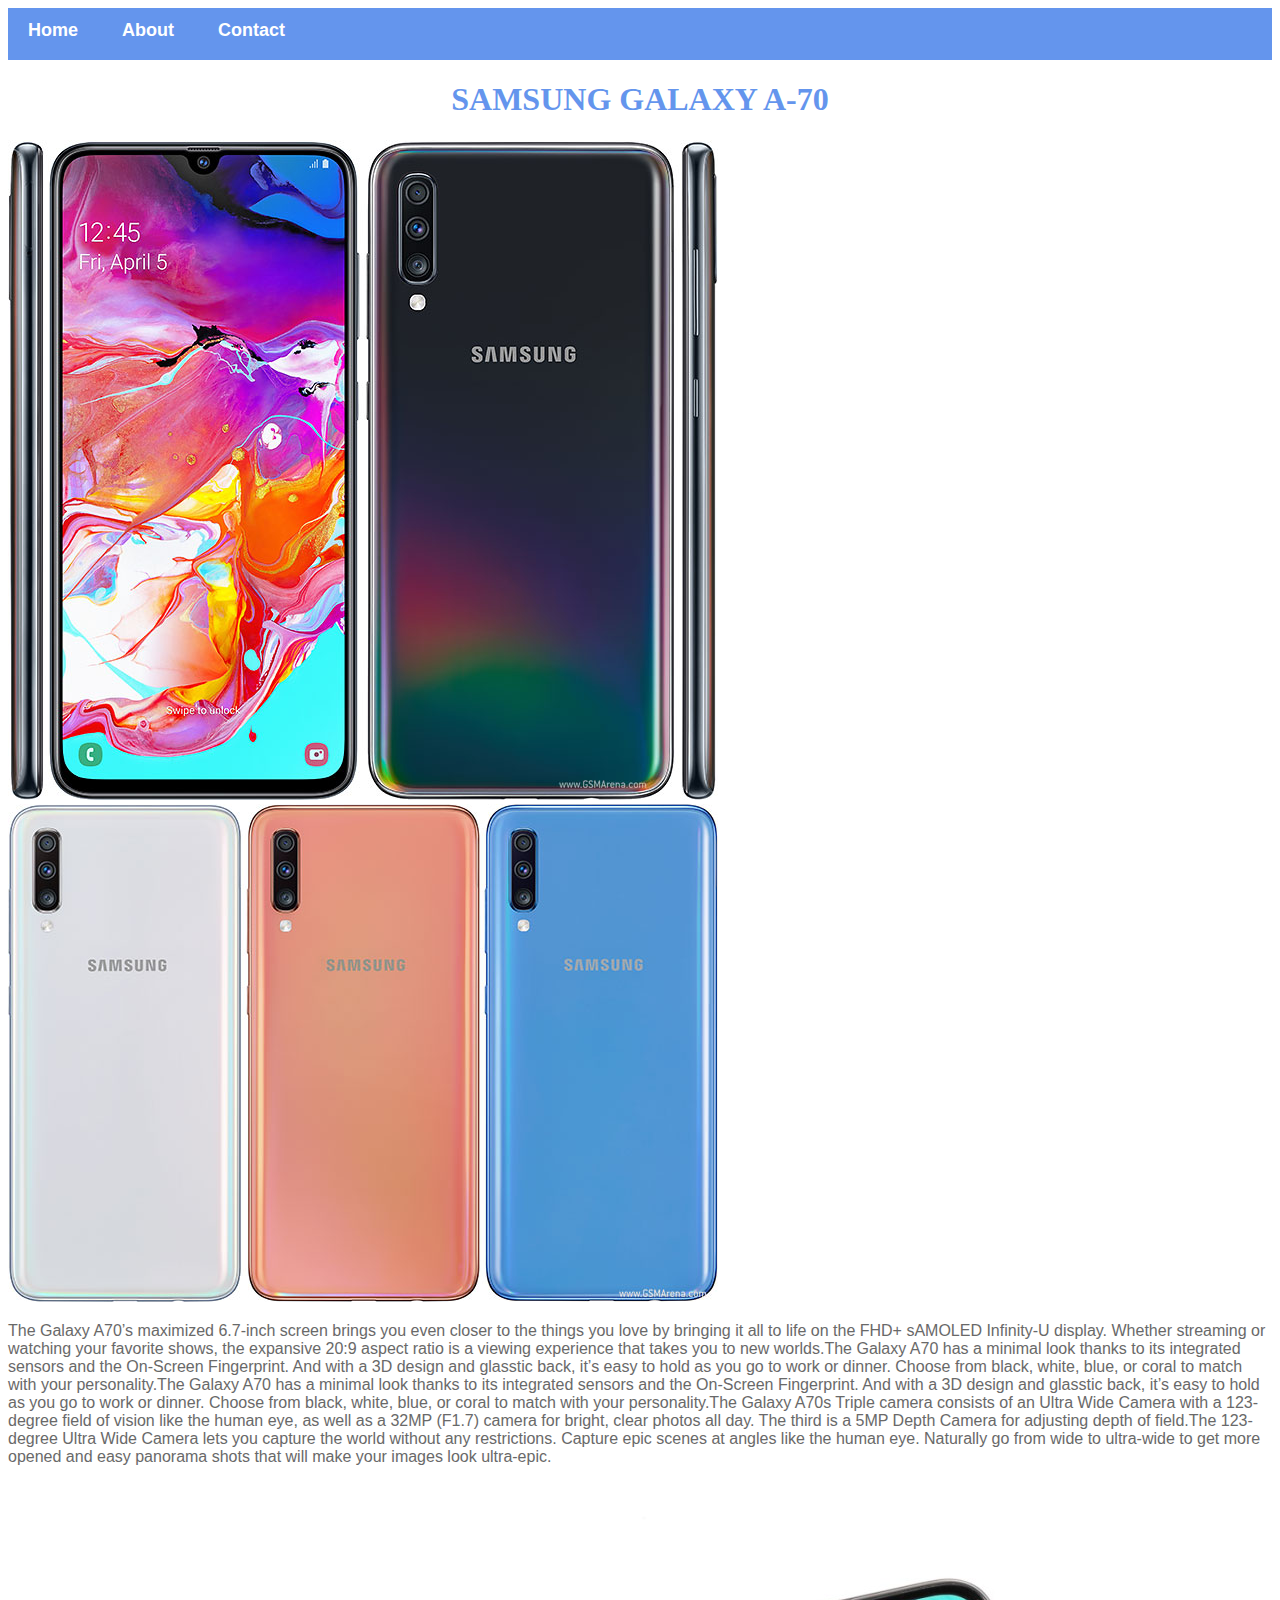
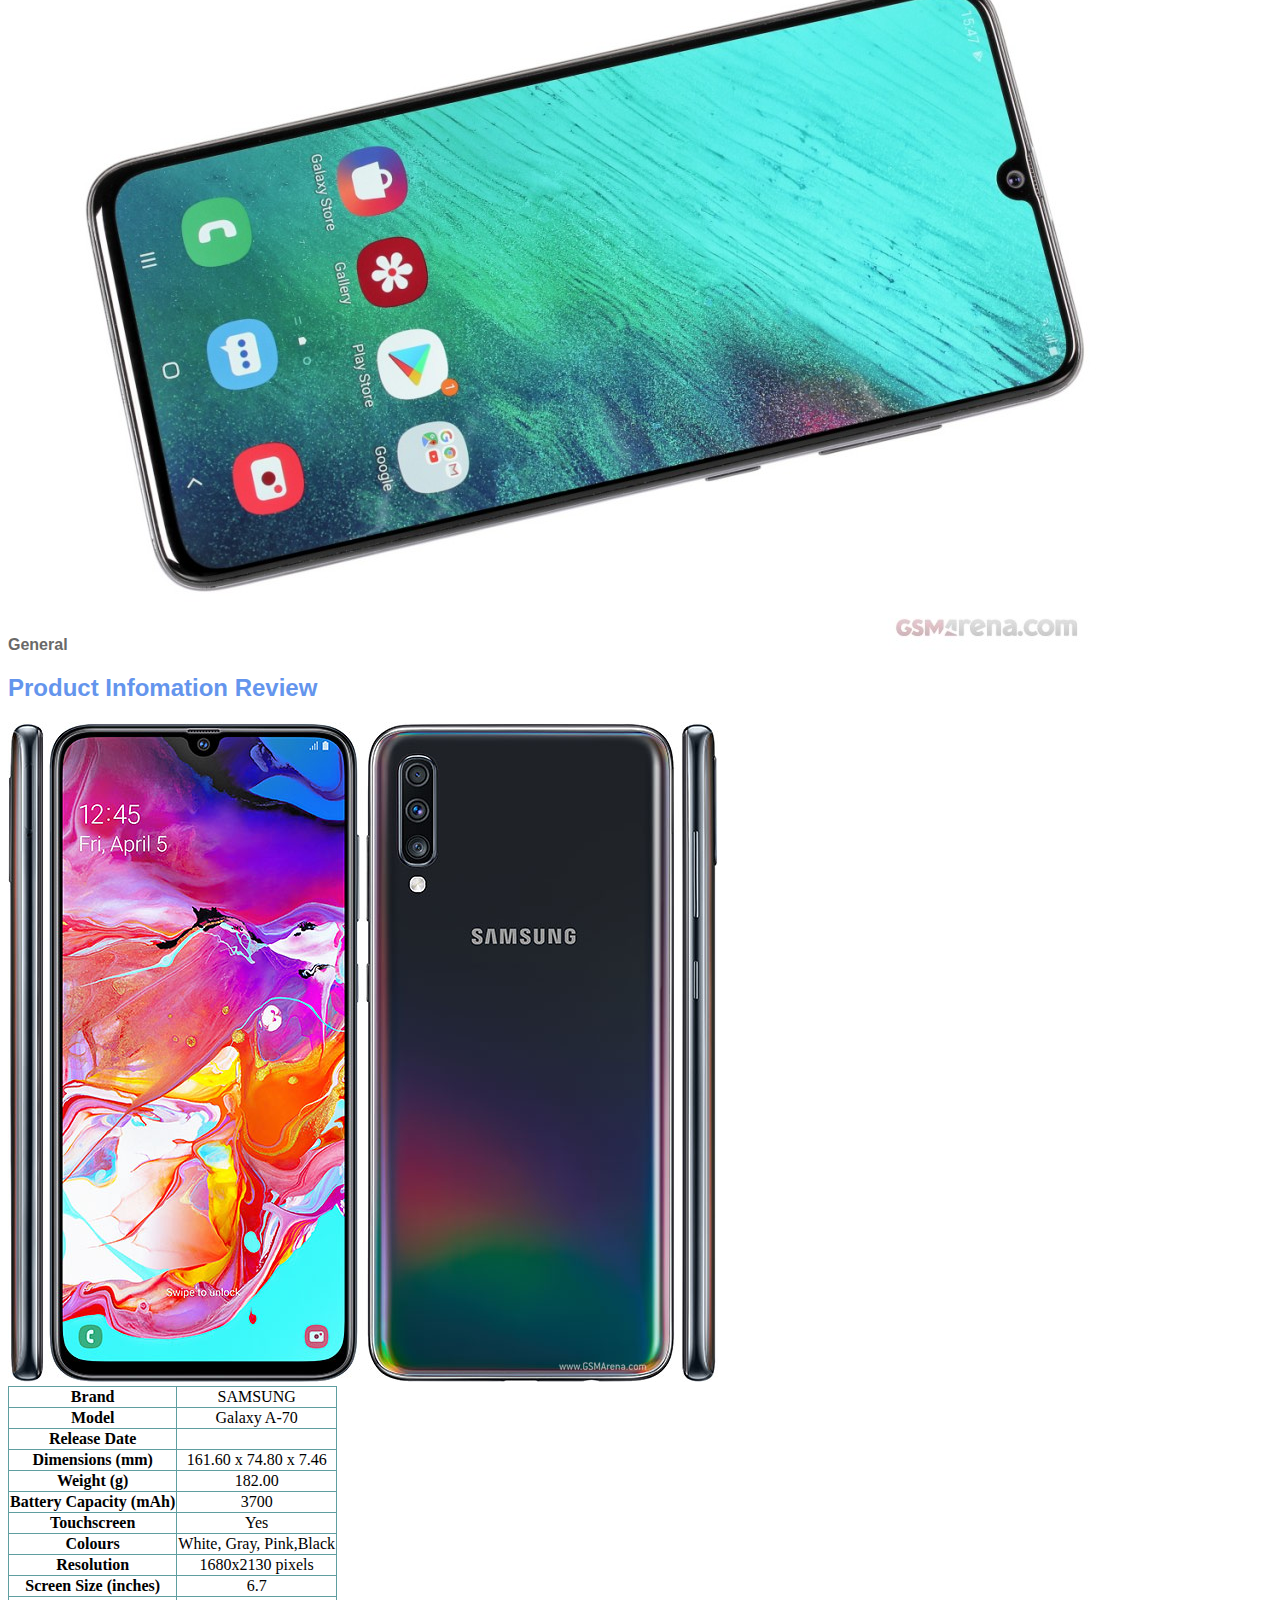
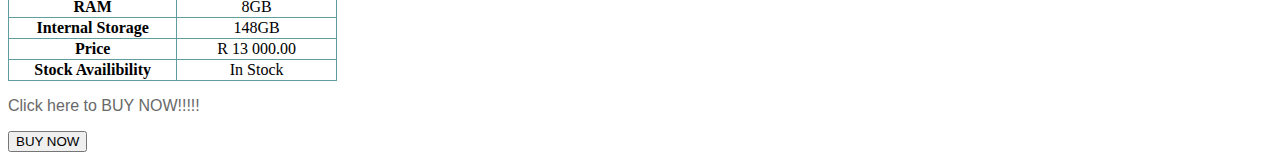
<file: samsung.html>
<!DOCTYPE html>
<html>
    <head>
        <link rel="stylesheet" href="styles.css">
    
    </head>
    <body>
        <div id="menu">
            <a href="index.html">Home</a>
            <a href="about.html">About</a>
            <a href="contact.html">Contact</a>
        </div>
        <h1>SAMSUNG GALAXY A-70</h1>
        <img src="images/samsung-galaxy-a70-1.jpg"/><img src="images/samsung-galaxy-a70-3.jpg"/>
        <p>The Galaxy A70’s maximized 6.7-inch screen brings you even closer to the things you love by bringing it all to life on the FHD+ sAMOLED Infinity-U display. Whether streaming or watching your favorite shows, the expansive 20:9 aspect ratio is a viewing experience that takes you to new worlds.The Galaxy A70 has a minimal look thanks to its integrated sensors and the On-Screen Fingerprint. And with a 3D design and glasstic back, it’s easy to hold as you go to work or dinner. Choose from black, white, blue, or coral to match with your personality.The Galaxy A70 has a minimal look thanks to its integrated sensors and the On-Screen Fingerprint. And with a 3D design and glasstic back, it’s easy to hold as you go to work or dinner. Choose from black, white, blue, or coral to match with your personality.The Galaxy A70s Triple camera consists of an Ultra Wide Camera with a 123-degree field of vision like the human eye, as well as a 32MP (F1.7) camera for bright, clear photos all day. The third is a 5MP Depth Camera for adjusting depth of field.The 123-degree Ultra Wide Camera lets you capture the world without any restrictions. Capture epic scenes at angles like the human eye. Naturally go from wide to ultra-wide to get more opened and easy panorama shots that will make your images look ultra-epic.</p>
        <p><b>General</b>
        <img src="images/samsung-galaxy-a70-5.jpg"/>
        <br/>
            <h2>Product Infomation Review</h2>
        <img src="images/samsung-galaxy-a70-2.jpg"/>
        <table border="1">
            <tr>
                <th>Brand</th>
                <td>SAMSUNG</td>
            </tr>
            <tr>
                <th>Model</th>
                <td>Galaxy A-70</td>
            </tr>
            <tr>
                <th>Release Date</th>
                <td></td>
            </tr>
            <tr>
                <th>Dimensions (mm)</th>
                <td>161.60 x 74.80 x 7.46</td>
            </tr>
            <tr>
                <th>Weight (g)</th>
                <td>182.00</td>
            </tr>
            <tr>
                <th>Battery Capacity (mAh)</th>
                <td>3700</td>
            </tr>
            <tr>
                <th>Touchscreen</th>
                <td>Yes</td>
            </tr>
            <tr>
                <th>Colours</th>
                <td>White, Gray, Pink,Black</td>
            
            </tr>
            <tr>
                <th>Resolution</th>
                <td>1680x2130 pixels</td>
            
            </tr>
            <tr>
                <th>Screen Size (inches)</th>
                <td>6.7</td>
            </tr>
            <tr>
                <th>RAM</th>
                <td>8GB</td>
            </tr>
            <tr>
                <th>Internal Storage</th>
                <td>148GB</td>
            </tr>
            <tr>
                <th>Price</th>
                <td>R 13 000.00</td>
            </tr>
            <tr>
                <th>Stock Availibility</th>
                <td>In Stock</td>
            </tr>
        </table>
        <p>Click here to BUY NOW!!!!!<p>
        <input type="submit" value="BUY NOW"/>
    </body>
</html>
</file>
<file: styles.css>
.Home-page h1{
    
    text-align: center;
    color:cornflowerblue;
    font-family: Helvetica, sans-serif;
    font-weight: 800;
}

.Home-page p{
    font-family: sans-serif;
    font-weight: 500;
    color: darkblue;
    text-align: center;
}

.Home-page img{
    
}

.Home-page h3{
    font-family: sans-serif;
    text-align: center;
    color: cornflowerblue;
}

p{
    color:dimgray;
    font-style: normal;
    font-family: Helvetica, sans-serif;
}

h1{
    color:cornflowerblue;
    text-align: center;
    
}

table{
    border-collapse: collapse;
    border-width: 1xp;
    border-style: inherit;
    border-color: cadetblue;
    text-align: center;
    
}

h2{
    
    color: cornflowerblue;
    font-family: Helvetica, sans-serif;
}

#menu{
    
    background-color: cornflowerblue;
    width: 100%;
    height: 40px;
    padding-top: 12px;
}

#menu a{
    color: #ffffff;
    text-decoration: none;
    font-family: Helvetica, sans-serif;
    font-weight: 800;
    font-size: 18px;
    
    
    padding-left:20px; 
    padding-right: 20px;
}

#menu a:hover{
    
    color:dimgray;
}
</file>
